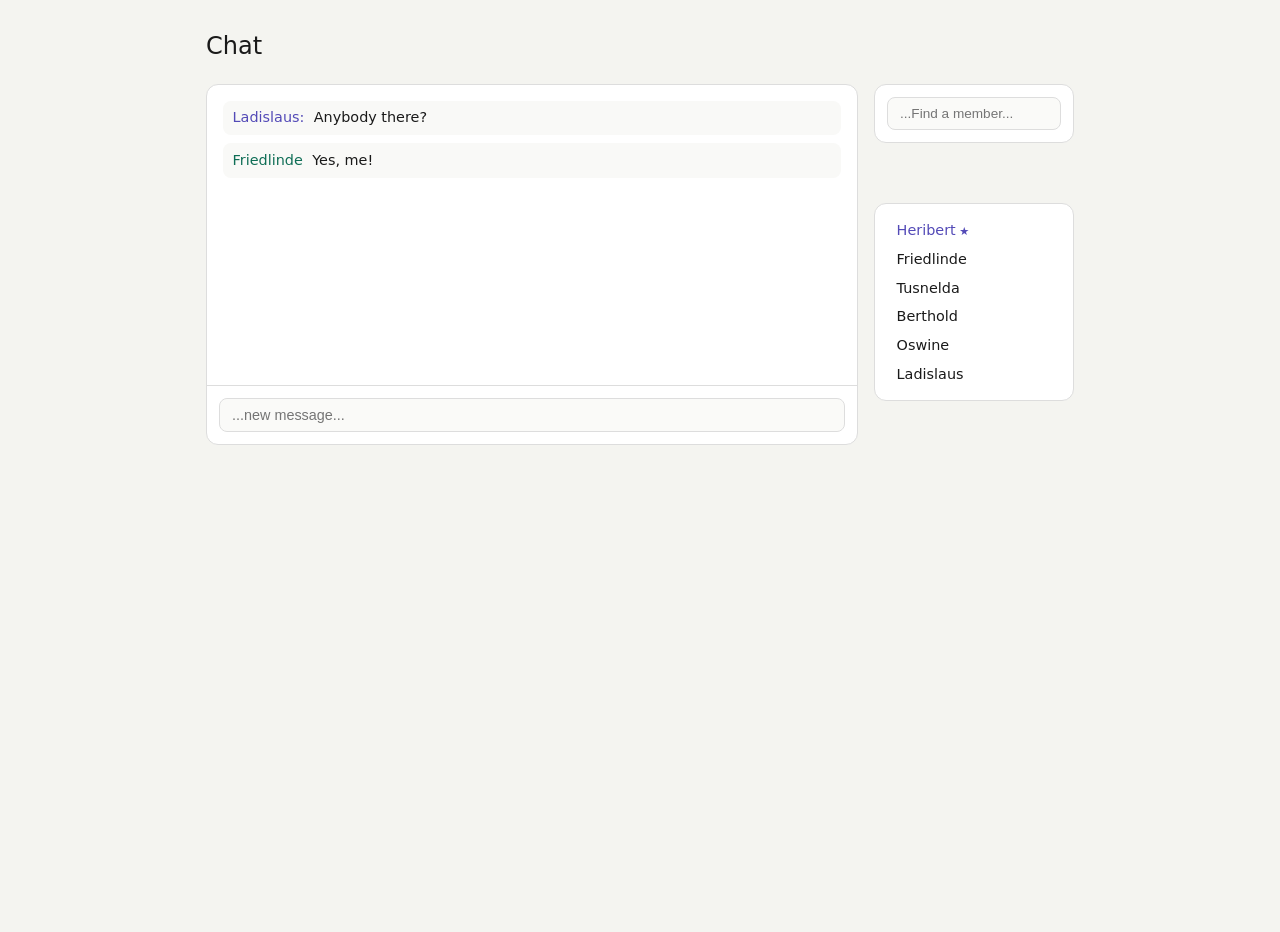
<file: chat/chat.html>
<!DOCTYPE html>
<html lang="en">
  <head>
    <meta charset="utf-8" />
    <title>The Chat</title>
    <link rel="stylesheet" href="style/style.css">
    <link
      rel="shortcut icon"
      href="../../img/favicon.ico"
      type="image/x-icon"
    />
    <script src="chat.js" defer></script>
  </head>

  <body>
    <header></header>

    <main>
      <h1>Chat</h1>





      <div id="chat">
        <div id="chat_window">
          <div id="chat_history">
            <p>
              <span class="chat_member chat_member1">Ladislaus:</span>
              Anybody there?
            </p>
            <p>
              <span class="chat_member chat_member2">Friedlinde</span>
              Yes, me!
            </p>
          </div>

          <div id="chat_text">
            <input type="text" placeholder="...new message..." />
          </div>
        </div>

                <div id="member_search">
          <input type="text" placeholder="...Find a member..." />
        </div>

        <ul id="chat_members">
          <li class="admin">Heribert</li>
          <li>Friedlinde</li>
          <li>Tusnelda</li>
          <li>Berthold</li>
          <li>Oswine</li>
          <li>Ladislaus</li>
        </ul>


      </div>
    </main>
  </body>
</html>
</file>
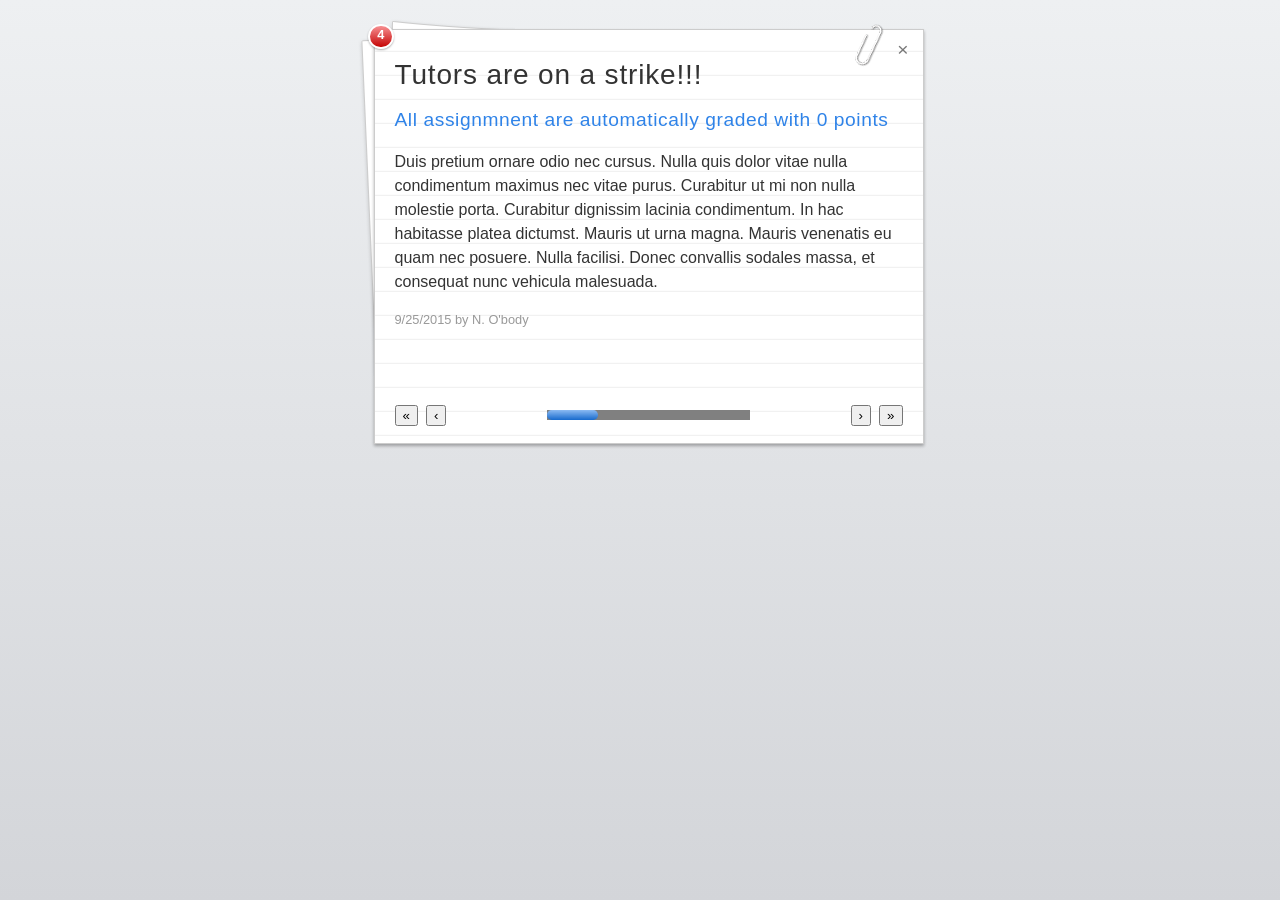
<file: newsboard/newsboard.html>
<!DOCTYPE html>
<html lang="en">
  <head>
    <meta charset="utf-8" />

    <title>Newsboard</title>

    <meta name="viewport" content="width=device-width, initial-scale=1.0" />
    <link
      rel="stylesheet"
      type="text/css"
      href="newsboard.css"
      media="screen"
    />
    <script src="newsboard.js" defer></script>
  </head>

  <body>
    <div class="newsboard_wrapper">
      <div class="newsboard">
        <span class="message_number">3</span>

        <a href="#" class="close_button" title="Delete message">&times;</a>

        <div class="newsboard_content"></div>

        <div class="paging_bar">
          <span class="float_left">
            <button title="first">«</button>
            <button title="prev">‹</button>
          </span>

          <span class="float_right">
            <button title="next">›</button>
            <button title="last">»</button>
          </span>

          <span class="progressbar">
            <progress max="3" value="1" id="messages_progress"></progress>
          </span>
        </div>
      </div>
    </div>
  </body>
</html>
</file>
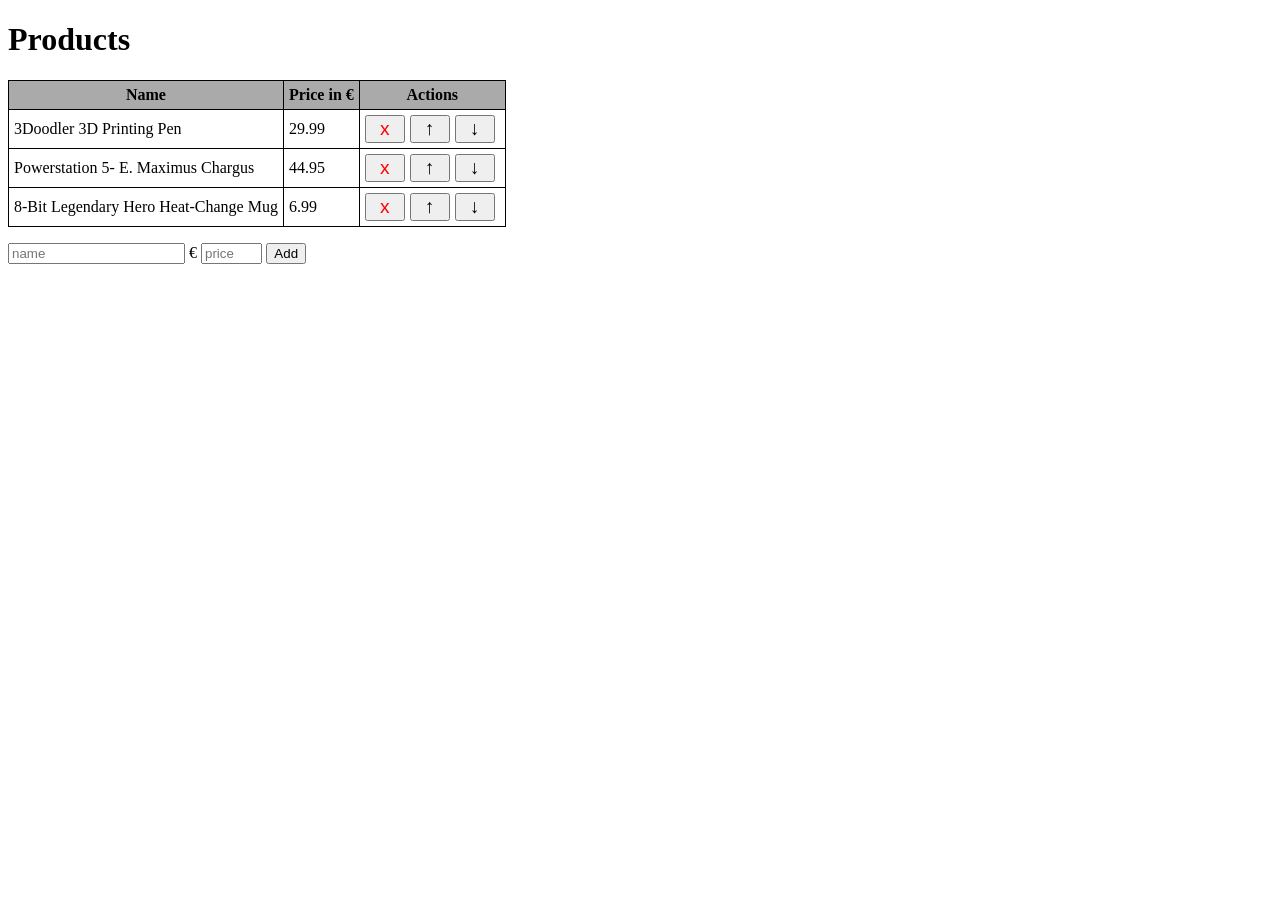
<file: product_management/product_manager.html>
<!DOCTYPE html>
<html lang="en">
  <head>
    <meta charset="UTF-8" />
    <title>Product Management</title>
    <link rel="stylesheet" href="products.css" />
    <script src="product_list.js" defer></script>
    <script src="product_manager.js" defer></script>
  </head>
  <body>
    <h1>Products</h1>
    <table id="products">
      <thead>
        <tr>
          <th>Name</th>
          <th>Price in €</th>
          <th>Actions</th>
        </tr>
      </thead>
      <tbody>

      </tbody>
    </table>

    <p id="new_product">
      <input type="text" placeholder="name" class="name" />
      €
      <input type="number" max="999" placeholder="price" class="price" />
      <button id="add_product">Add</button>
    </p>
  </body>
</html>
</file>
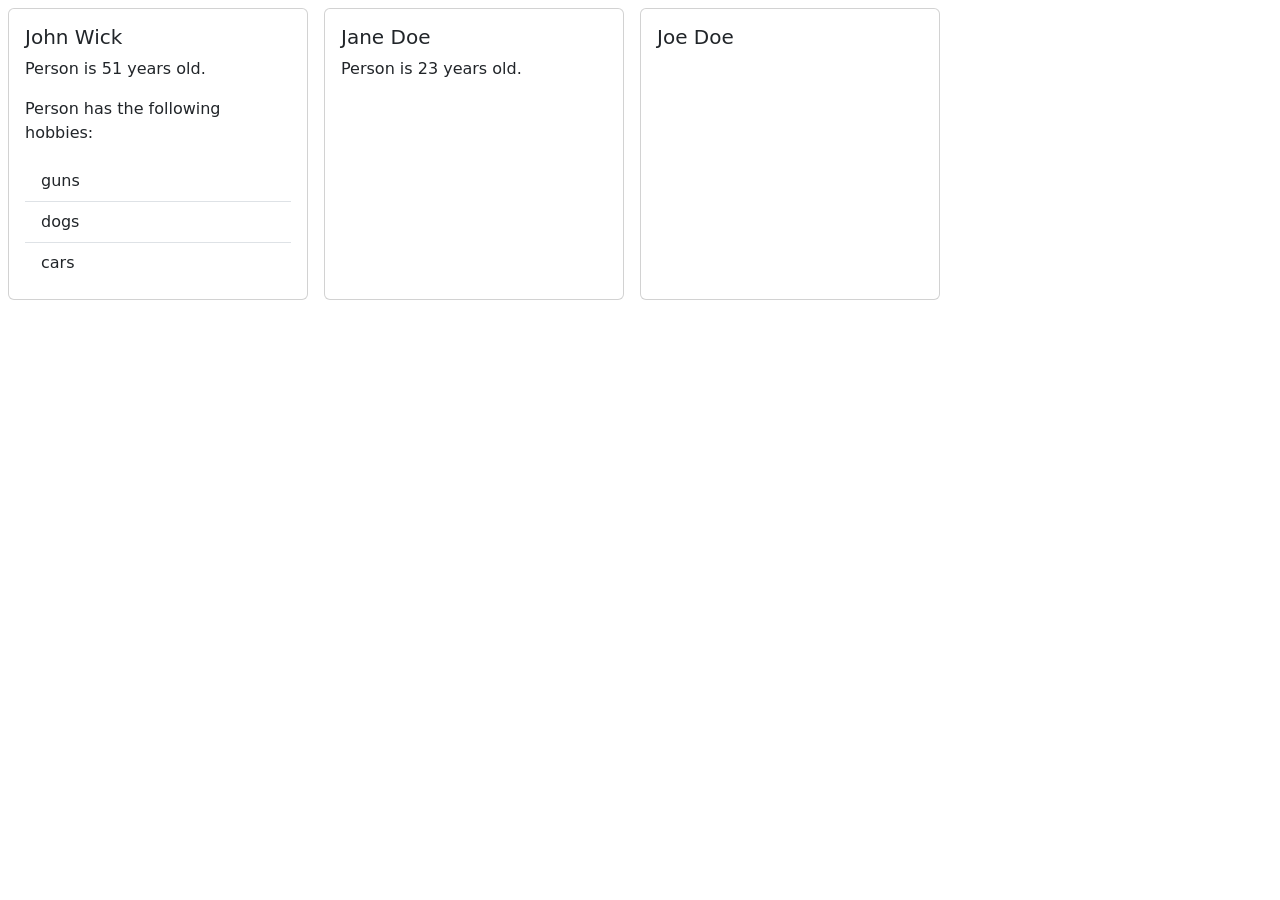
<file: profile-cards/profilcards.html>
<!DOCTYPE html>
<html lang="en">
  <head>
    <meta charset="UTF-8" />
    <meta name="viewport" content="width=device-width, initial-scale=1.0" />
    <title>Profile Card</title>
    <link href="https://cdn.jsdelivr.net/npm/bootstrap@5.3.3/dist/css/bootstrap.min.css" rel="stylesheet" />
    <script src="js/profile-cards.js" defer></script>
    <style>
      .profile-card {
        width: 300px;
        margin-bottom: 20px;
      }
    </style>
  </head>
  <body>
    <!-- Container für die Karten – wird per JS befüllt -->
    <div id="output" class="d-flex flex-wrap"></div>
  </body>
</html>
</file>
<file: chat/style/style.css>
* {
  box-sizing: border-box;
  margin: 0;
  padding: 0;
}

body {
  font-family: system-ui, sans-serif;
  background: #f4f4f0;
  color: #1a1a1a;
  min-height: 100vh;
}

main {
  max-width: 900px;
  margin: 2rem auto;
  padding: 0 1rem;
}

h1 {
  font-size: 1.5rem;
  font-weight: 500;
  margin-bottom: 1.5rem;
  color: #1a1a1a;
}

/* Chat container */
#chat {
  display: grid;
  grid-template-columns: 1fr 200px;
  grid-template-rows: auto auto;
  gap: 1rem;
}

/* Chat fenster */
#chat_window {
  background: #fff;
  border: 0.5px solid #ddd;
  border-radius: 12px;
  overflow: hidden;
  display: flex;
  flex-direction: column;
  grid-column: 1;
  grid-row: 1 / 3;
}

#chat_history {
  flex: 1;
  padding: 1rem;
  min-height: 300px;
  display: flex;
  flex-direction: column;
  gap: 0.5rem;
}

#chat_history p {
  font-size: 0.9rem;
  line-height: 1.5;
  padding: 0.4rem 0.6rem;
  border-radius: 8px;
  background: #f9f9f7;
}

.chat_member {
  font-weight: 500;
  margin-right: 0.3rem;
}

.chat_member1 { color: #534AB7; }
.chat_member2 { color: #0F6E56; }

#chat_text {
  border-top: 0.5px solid #ddd;
  padding: 0.75rem;
}

#chat_text input {
  width: 100%;
  padding: 0.5rem 0.75rem;
  border: 0.5px solid #ddd;
  border-radius: 8px;
  font-size: 0.9rem;
  outline: none;
  background: #fafaf8;
}

#chat_text input:focus {
  border-color: #888;
}

/* Mitgliederliste */
#chat_members {
  background: #fff;
  border: 0.5px solid #ddd;
  border-radius: 12px;
  list-style: none;
  padding: 0.75rem;
  align-self: start;
  grid-column: 2;
  grid-row: 2;
}

#chat_members li {
  padding: 0.4rem 0.6rem;
  font-size: 0.9rem;
  border-radius: 6px;
  cursor: default;
}

#chat_members li.admin {
  font-weight: 500;
  color: #534AB7;
}

#chat_members li.admin::after {
  content: ' ★';
  font-size: 0.7rem;
}

#chat_members li.highlighted {
  background: #EEEDFE;
  color: #3C3489;
}

/* Suche */
#member_search {
  grid-column: 2;
  grid-row: 1;
  background: #fff;
  border: 0.5px solid #ddd;
  border-radius: 12px;
  padding: 0.75rem;
  align-self: start;
}

#member_search input {
  width: 100%;
  padding: 0.5rem 0.75rem;
  border: 0.5px solid #ddd;
  border-radius: 8px;
  font-size: 0.85rem;
  outline: none;
  background: #fafaf8;
}

#member_search input:focus {
  border-color: #888;
}
</file>
<file: newsboard/newsboard.css>
/* Reset — entfernt alle Standard-Abstände */
* {
  margin: 0;
}

/* Basis-Setup — Schriftgröße und Hintergrundverlauf */
html {
  font-size: 100%;
  padding: 0;
  background-attachment: fixed;
  background-image: -webkit-linear-gradient(top, #eef0f2, #d3d5d9);
  background-image: -moz-linear-gradient(top, #eef0f2, #d3d5d9);
  background-image: linear-gradient(to bottom, #eef0f2, #d3d5d9);
}

/* Basis-Schrift und Layout */
body {
  color: #333;
  font-size: 1em;
  font-family: 'Helvetica Neue', Helvetica, Arial, sans-serif;
  text-align: left;
  margin: 1em;
  padding: 0;
}

/* Abstand unter Überschriften und Absätzen */
p,
h1,
h2,
h3,
h4,
h5,
h6 {
  margin-bottom: 1rem;
}

/* Zeilenhöhe und automatische Silbentrennung */
p {
  line-height: 1.5em;
  -webkit-hyphens: auto;
  -moz-hyphens: auto;
  hyphens: auto;
}

/* letzter Absatz ohne Abstand nach unten */
p:last-child {
  margin-bottom: 0;
}

/* Link-Styling */
a {
  color: #2f83e8;
  text-decoration: none;
}

a:hover {
  text-decoration: underline;
}

/* Fett und kursiv */
strong, b { font-weight: bold; }
em, i { font-style: italic; }

/* Hilfklassen für Float-Layout */
.float_left { float: left; }
.float_right { float: right; }

/* Deaktiviertes Element — ausgegraut und kein Zeiger */
.disabled {
  opacity: 0.4;
  cursor: default;
}

/* Benachrichtigungs-Badge — rote Zahl oben links */
.message_number {
  color: #fff;
  font-size: 0.8em;
  font-weight: bold;
  text-align: center;
  line-height: 1em;
  position: absolute;
  top: -0.5em;
  left: -0.5em;
  display: block;
  padding-top: 0.3em;
  min-width: 2em;
  height: 2em;
  box-sizing: border-box;
  cursor: default;
  background-color: #ea2314;
  background-image: linear-gradient(to bottom, #f78f91, #c50404);
  border: 2px solid #fff;
  border-radius: 1em;
  box-shadow: 0px 1px 2px rgba(0, 0, 0, 0.3);
}

/* Äußerer Container des Newsboards — Papier-Optik mit Bild */
.newsboard_wrapper {
  margin: 0 auto 2em auto;
  padding: 13px 0 0 17px;
  max-width: 550px;
  position: relative;
  background: url(images/sheets.png) no-repeat;
}

/* Büroklammer-Bild oben rechts */
.newsboard_wrapper:before {
  content: url(images/paperclip.png);
  position: absolute;
  top: 5px;
  right: 35px;
  z-index: 1;
}

/* Inneres Newsboard — weißes Papier mit Linien */
.newsboard_wrapper .newsboard {
  padding: 29px 1.25rem 4rem 1.25rem;
  min-height: 20em;
  position: relative;
  border: 1px solid #ccc;
  background-color: #fff;
  background-image: linear-gradient(#dddddd, #ffffff 1px);
  background-position: 0 1.3em;
  background-size: 100% 1.5em;
  box-shadow: 0px 2px 3px rgba(0, 0, 0, 0.3);
}

/* Schließen-Button oben rechts */
.newsboard_wrapper .newsboard .close_button {
  color: #777;
  font-size: 1.2em;
  text-decoration: none;
  line-height: 1em;
  position: absolute;
  top: 10px;
  right: 14px;
  display: block;
}

.newsboard_wrapper .newsboard .close_button:hover {
  color: #444;
}

/* Footer-Text im Newsboard — grau und klein */
.newsboard_wrapper .newsboard .newsboard_footer {
  color: #999;
  font-size: 0.8em;
}

/* Navigationsleiste unten — Pfeile und Fortschrittsbalken */
.newsboard_wrapper .newsboard .paging_bar {
  font-size: 1.8em;
  padding: 0 1.25rem;
  position: absolute;
  left: 0;
  right: 0;
  bottom: 1rem;
  white-space: nowrap;
}

/* Navigations-Links links und rechts */
.newsboard_wrapper .newsboard .paging_bar .float_left a,
.newsboard_wrapper .newsboard .paging_bar .float_right a {
  color: #777;
  text-decoration: none;
}

.newsboard_wrapper .newsboard .paging_bar .float_left a { margin-right: 0.3em; }
.newsboard_wrapper .newsboard .paging_bar .float_right a { margin-left: 0.3em; }

/* Fortschrittsbalken — zentriert, 40% Breite */
.newsboard_wrapper .newsboard .paging_bar .progressbar {
  display: block;
  width: 40%;
  margin: 0 auto;
}

/* Fortschrittsbalken — Basis-Styling */
.newsboard_wrapper .newsboard .paging_bar progress {
  appearance: none;
  vertical-align: 0;
  color: #2f83e8;
  width: 100%;
  height: 0.6rem;
  border-style: none;
  padding: 0;
  background-color: #eee;
  border-radius: 0.3rem;
  box-shadow: inset 0 1px 2px rgba(0, 0, 0, 0.4);
}

/* Fortschrittsbalken — blauer Füllstand (webkit) */
.newsboard_wrapper .newsboard .paging_bar progress::-webkit-progress-value {
  border-radius: 0.3rem;
  background-color: #2f83e8;
  background-image: linear-gradient(to bottom, #8bbaf2, #176acd);
}

/* Fortschrittsbalken — blauer Füllstand (firefox) */
.newsboard_wrapper .newsboard .paging_bar progress::-moz-progress-bar {
  border-radius: 0.3rem;
  background-color: #2f83e8;
  background-image: linear-gradient(to bottom, #8bbaf2, #176acd);
}

/* Überschriften im Newsboard — dünn und leicht gesperrt */
.newsboard_wrapper .newsboard .newsboard_content h1,
.newsboard_wrapper .newsboard .newsboard_content h2 {
  font-weight: normal;
  font-family: 'Helvetica Neue Light', Helvetica, Arial, sans-serif;
  letter-spacing: 0.03em;
}

.newsboard_wrapper .newsboard .newsboard_content h1 { font-size: 1.75em; }

/* h2 — blau und etwas kleiner */
.newsboard_wrapper .newsboard .newsboard_content h2 {
  color: #2f83e8;
  font-size: 1.2em;
  line-height: 1.4em;
}

/* Leerer Inhalt — Platzhaltertext und Icon */
.newsboard_wrapper .newsboard .newsboard_content:empty {
  color: #999;
  font-size: 1.15em;
  text-align: center;
  padding-top: 10.5rem;
  background: url(images/empty.png) no-repeat center 3.75rem;
}

/* Text der angezeigt wird wenn kein Inhalt vorhanden */
.newsboard_wrapper .newsboard .newsboard_content:empty:after {
  content: 'Keine neuen Mitteilungen.';
}
</file>
<file: product_management/products.css>
.price {
  width: 4em;
}

#products td {
  border: 1px solid black;
}

#products {
  border-collapse: collapse;
}

#products th,
#products td {
  padding: 5px;
  border: 1px solid black;
}

#products th {
  background-color: #aaa;
}

#products td > button {
  margin-right: 5px;
  font-size: 120%;
  width: 40px;
}

.remove_product {
  color: red;
}
</file>
